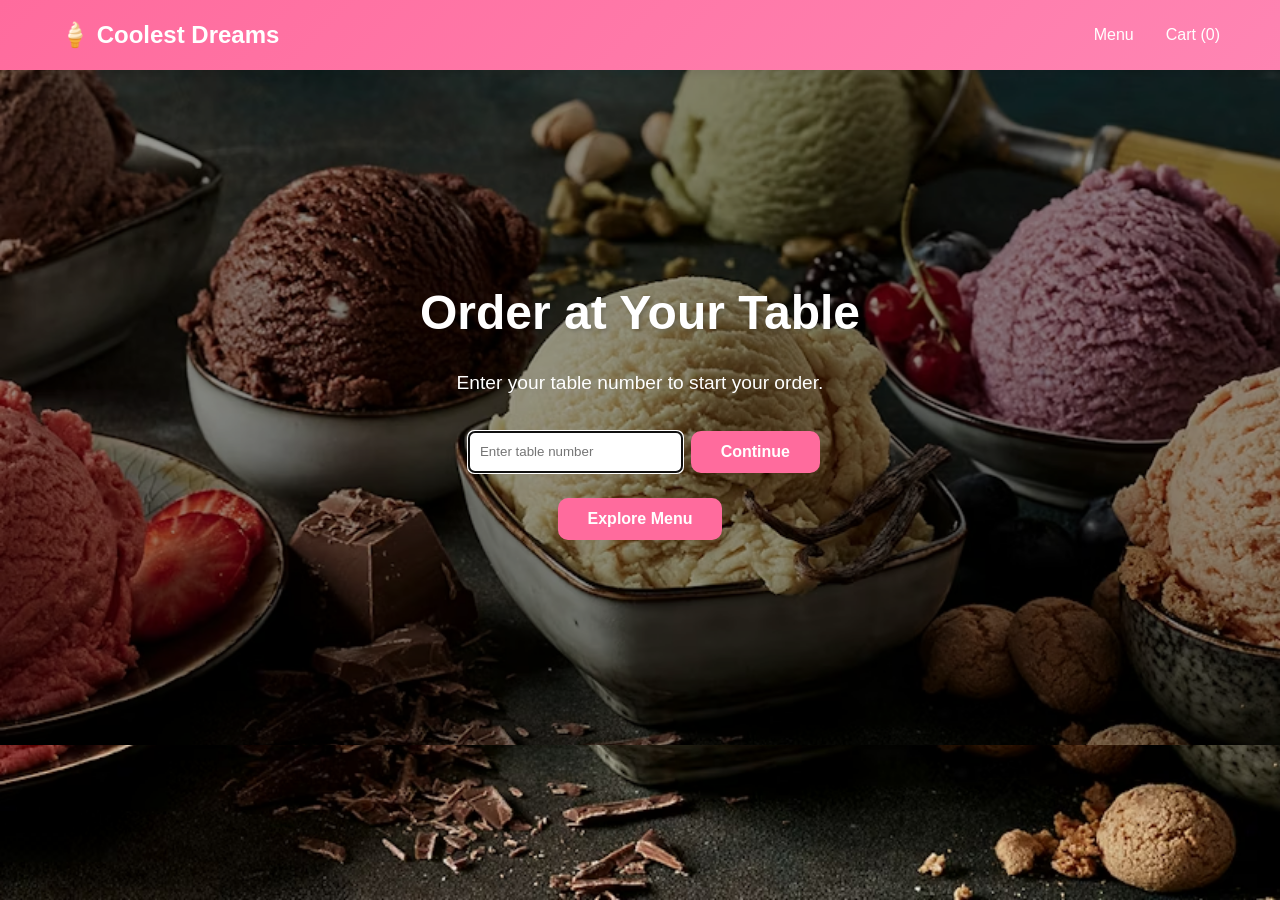
<file: public/table-order.html>
<!DOCTYPE html>
<html lang="en">
<head>
  <meta charset="UTF-8">
  <meta name="viewport" content="width=device-width, initial-scale=1.0">
  <title>Order at Your Table - Creamy Dreams</title>
  <link rel="stylesheet" href="assets/css/styles.css">
  <style>
    body.table-number-required #menu,
    body.table-number-required #cart,
    body.table-number-required #order-form {
      display: none;
    }
    .table-number-form {
      max-width: 360px;
      margin: 16px auto 0;
      display: flex;
      gap: 8px;
    }
    .table-number-form input {
      min-width: 0;
      flex: 1;
      padding: 11px;
      border: 1px solid #ddd;
      border-radius: 6px;
    }
    .table-number-form button {
      white-space: nowrap;
    }
  </style>
</head>
<body class="table-number-required">
  <nav class="navbar">
    <div class="container">
      <div class="logo">🍦 Coolest Dreams</div>
      <ul class="nav-links">
        <li><a href="#menu">Menu</a></li>
        <li><a href="#cart">Cart (<span id="cart-count">0</span>)</a></li>
      </ul>
    </div>
  </nav>

  <section class="hero">
    <div class="hero-content">
      <h1>Order at Your Table</h1>
      <p id="table-order-notice">Enter your table number to start your order.</p>
      <form id="table-number-form" class="table-number-form"><br>
        <input type="text" id="table-number-entry" maxlength="20" pattern="[A-Za-z0-9-]{1,20}" placeholder="Enter table number" aria-label="Table number" autocomplete="off" required>
        <button class="btn btn-primary" type="submit">Continue</button>
      </form><br>
      <button class="btn btn-primary" onclick="document.getElementById('menu').scrollIntoView({behavior: 'smooth'})">
        Explore Menu
      </button>
    </div>
  </section>

  <section id="menu" class="menu">
    <div class="container">
      <h2>Our Delicious Menu</h2>
      <div class="filters">
        <button class="filter-btn active" data-filter="all">All</button>
        <button class="filter-btn" data-filter="vanilla">Vanilla</button>
        <button class="filter-btn" data-filter="chocolate">Chocolate</button>
        <button class="filter-btn" data-filter="fruity">Fruity</button>
        <button class="filter-btn" data-filter="sugarfree">Sugar Free</button>
        <button class="filter-btn" data-filter="customize">Customize Ice Cream</button>
      </div>
      <div class="menu-grid" id="menu-grid"></div>
    </div>
  </section>

  <section id="cart" class="cart-section">
    <div class="container">
      <h2>Your Table Order</h2>
      <div class="cart-content">
        <div class="cart-items" id="cart-items">
          <p class="empty-cart">Your cart is empty</p>
        </div>
        <div class="cart-summary">
          <h3>Order Summary</h3>
          <div class="summary-item">
            <span>Subtotal:</span>
            <span id="subtotal">₹0.00</span>
          </div>
          <div class="summary-item">
            <span>Tax (10%):</span>
            <span id="tax">₹0.00</span>
          </div>
          <div class="summary-item nutrition-total">
            <span>Total Calories:</span>
            <span id="total-calories">0 kcal</span>
          </div>
          <div class="summary-item nutrition-total">
            <span>Total Sugar:</span>
            <span id="total-sugar">0 g</span>
          </div>
          <div class="summary-item total">
            <span>Total:</span>
            <span id="total">₹0.00</span>
          </div>
          <button class="btn btn-primary btn-checkout" id="checkout-btn" disabled>
            Place Table Order
          </button>
        </div>
      </div>
    </div>
  </section>

  <section class="order-section" id="order-form">
    <div class="container">
      <h2>Send Your Order</h2>
      <p id="table-order-message" class="order-location-status" aria-live="polite"></p>
      <form id="table-order-form" class="order-form" action="../server/core/save_offline_order.php" method="post">
        <input type="hidden" name="table_number" id="table-number-input">
        <input type="hidden" name="order_source" value="table_qr">
        <input type="hidden" name="items" id="offline-items" value="[]">
        <input type="hidden" name="total" id="offline-total-input" value="0">
        <button type="submit" class="btn btn-primary">Send Order to Shop</button>
      </form>
    </div>
  </section>

  <script src="../script.js"></script>
  <script src="assets/js/table-order.js"></script>
</body>
</html>
</file>
<file: public/assets/css/styles.css>
* {
  margin: 0;
  padding: 0;
  box-sizing: border-box;
}

:root {
  --primary-color: #FF6B9D;
  --secondary-color: #FFC75F;
  --dark-color: #2C3E50;
  --light-color: #ECF0F1;
  --text-color: #333;
  --border-radius: 10px;
  --transition: all 0.3s ease;
}

html {
  scroll-behavior: smooth;
}

body {
  font-family: 'Segoe UI', Tahoma, Geneva, Verdana, sans-serif;
  line-height: 1.6;
  color: var(--text-color);
  background-image: url("../images/ui/ice1.avif");
  background-position: center;
  background-size: cover;
  background-repeat: no-repeat;
  background-attachment: fixed;
  background-color: #fccbe1;
  animation: bodySlider 16s infinite;
}

@keyframes bodySlider {
  0%, 24.99% {
    background-image: url("../images/ui/ice1.avif");
  }
  25%, 49.99% {
    background-image: url("../images/ui/ice2.jpg");
  }
  50%, 74.99% {
    background-image: url("../images/ui/ice3.avif");
  }
  75%, 100% {
    background-image: url("../images/ui/ice4.jpg");
  }
}

.container {
  max-width: 1200px;
  margin: 0 auto;
  padding: 0 20px;
}

/* Navigation */
.navbar {
  background: linear-gradient(135deg, var(--primary-color), #FF85B3);
  color: white;
  padding: 1rem 0;
  position: sticky;
  top: 0;
  z-index: 1000;
  box-shadow: 0 2px 10px rgba(0, 0, 0, 0.1);
}

.navbar .container {
  display: flex;
  justify-content: space-between;
  align-items: center;
}

.logo {
  font-size: 1.5rem;
  font-weight: bold;
}

.nav-links {
  display: flex;
  list-style: none;
  gap: 2rem;
}

.nav-links a {
  color: white;
  text-decoration: none;
  transition: var(--transition);
  font-weight: 500;
}

.nav-links a:hover {
  transform: translateY(-2px);
  opacity: 0.8;
}

/* Hero Section */
.offer-container {
  display: flex;
  justify-content: center;
  align-items: center;
  padding: 40px 20px;
  background: #fff5f8;
}

.offer-card {
  width: 350px;
  background: linear-gradient(135deg, #ff6b9d, #ffb347);
  color: white;
  text-align: center;
  padding: 30px;
  border-radius: 20px;
  box-shadow: 0 10px 25px rgba(0, 0, 0, 0.2);
  animation: rotateCard 25s infinite ease-in-out;
}

.offer-badge {
  background: rgb(245, 175, 175);
  display: inline-block;
  padding: 8px 15px;
  border-radius: 20px;
  font-size: 14px;
  font-weight: bold;
  margin-bottom: 15px;
}

.offer-card h2 {
  font-size: 30px;
  margin-bottom: 15px;
}

.offer-card p {
  font-size: 18px;
  margin-bottom: 20px;
}

.offer-btn {
  background: white;
  color: #ff6b9d;
  border: none;
  padding: 12px 25px;
  border-radius: 30px;
  font-weight: bold;
  cursor: pointer;
}

.offer-btn:hover {
  transform: scale(1.05);
}

@keyframes rotateCard {
  0% {
    transform: rotateY(0deg);
  }
  25% {
    transform: rotateY(10deg);
  }
  50% {
    transform: rotateY(0deg);
  }
  75% {
    transform: rotateY(-10deg);
  }
  100% {
    transform: rotateY(0deg);
  }
}

.hero {
  position: relative;
  z-index: 0;
  height: 75vh;
  overflow: hidden;
  display: flex;
  justify-content: center;
  align-items: center;
  text-align: center;
  color: white;
}

.hero::before {
  content: "";
  position: absolute;
  top: 0;
  left: 0;
  width: 100%;
  height: 100%;
  background-image: url("../images/ui/ice1.avif");
  background-size: cover;
  background-position: center;
  background-repeat: no-repeat;
  animation: slider 16s steps(1, end) infinite, zoom 20s ease-in-out infinite alternate;
  z-index: 0;
}

.hero::after {
  content: "";
  position: absolute;
  top: 0;
  left: 0;
  width: 100%;
  height: 100%;
  background: rgba(0, 0, 0, 0.4);
  z-index: 1;
}

.hero-content {
  position: relative;
  z-index: 2;
  padding: 0 20px;
}

.hero-content h1 {
  font-size: 3rem;
  margin-bottom: 1rem;
  text-shadow: 2px 2px 4px rgba(0, 0, 0, 0.2);
}

.hero-content p {
  font-size: 1.5rem;
  margin-bottom: 2rem;
}

@keyframes slider {
  0% {
    background-image: url("../images/ui/ice1.avif");
  }
  25% {
    background-image: url("../images/ui/ice2.jpg");
  }
  50% {
    background-image: url("../images/ui/ice3.avif");
  }
  75% {
    background-image: url("../images/ui/ice4.jpg");
  }
  100% {
    background-image: url("../images/ui/ice1.avif");
  }
}

@keyframes zoom {
  from {
    transform: scale(1.1);
  }
  to {
    transform: scale(1);
  }
}

/* Buttons */
.btn {
  padding: 12px 30px;
  border: none;
  border-radius: var(--border-radius);
  cursor: pointer;
  font-size: 1rem;
  font-weight: bold;
  transition: var(--transition);
  text-decoration: none;
  display: inline-block;
}

.btn-primary {
  background-color: var(--primary-color);
  color: white;
}

.btn-primary:hover {
  background-color: #FF5580;
  transform: translateY(-2px);
  box-shadow: 0 5px 15px rgba(255, 107, 157, 0.4);
}

.order-form label {
  display: block;
  margin: 8px 0 4px;
  font-weight: 600;
}

.order-form label span {
  color: #d63031;
}

.table-order-notice {
  margin-bottom: 18px;
  padding: 14px 16px;
  background: #fff3cd;
  border-left: 4px solid #ffb300;
  color: #6b4d00;
  font-weight: 600;
}

.order-form textarea[name="address"] {
  width: 100%;
  min-height: 90px;
  resize: vertical;
}

.online-order-btn {
  position: fixed;
  right: 20px;
  top: 100px;
  z-index: 1100;
  display: inline-flex;
  align-items: center;
  justify-content: center;
  padding: 10px 20px;
  background: #FFC75F;
  color: #2C3E50;
  border-radius: 30px;
  text-decoration: none;
  font-weight: bold;
  transition: 0.3s;
}

.online-order-btn:hover {
  background: #ffb300;
  transform: translateY(-2px);
}

.whatsapp-btn {
  display: inline-block;
  margin-top: 15px;
  padding: 12px 22px;
  background: #25D366;
  color: white;
  border-radius: var(--border-radius);
  text-decoration: none;
  font-weight: bold;
  transition: var(--transition);
}

.whatsapp-btn:hover {
  background: #1ebe5a;
}

.btn-primary:disabled {
  background-color: #ccc;
  cursor: not-allowed;
  transform: none;
}

.btn-secondary {
  background-color: var(--secondary-color);
  color: var(--dark-color);
}

.btn-secondary:hover {
  background-color: #FFB84D;
}

.btn-small {
  padding: 8px 16px;
  font-size: 0.9rem;
}

.btn-remove {
  background-color: #e74c3c;
  color: white;
  padding: 6px 12px;
  font-size: 0.85rem;
}

.btn-remove:hover {
  background-color: #c0392b;
}

/* Menu Section */
.menu {
  padding: 60px 25px;
  background-color: #ecc4c4;
}

.menu h2 {
  text-align: center;
  font-size: 2.5rem;
  margin-bottom: 2rem;
  color: var(--primary-color);
}

.filters {
  display: flex;
  justify-content: center;
  gap: 1rem;
  margin-bottom: 3rem;
  flex-wrap: wrap;
}

.filter-btn {
  padding: 10px 20px;
  border: 2px solid var(--primary-color);
  background-color: white;
  color: var(--primary-color);
  border-radius: var(--border-radius);
  cursor: pointer;
  font-weight: bold;
  transition: var(--transition);
}

.filter-btn.active,
.filter-btn:hover {
  background-color: var(--primary-color);
  color: white;
}

.menu-grid {
  display: grid;
  grid-template-columns: repeat(auto-fill, minmax(280px, 1fr));
  gap: 2rem;
}

.ice-cream-card {
  background: white;
  border-radius: var(--border-radius);
  overflow: hidden;
  box-shadow: 0 4px 15px rgba(0, 0, 0, 0.1);
  transition: var(--transition);
  display: flex;
  flex-direction: column;
}

.ice-cream-card:hover {
  transform: translateY(-10px);
  box-shadow: 0 8px 25px rgba(0, 0, 0, 0.15);
}

.ice-cream-image {
  width: 100%;
  height: 200px;
  background: linear-gradient(135deg, var(--primary-color), var(--secondary-color));

  display: flex;
  align-items: center;
  justify-content: center;
  overflow: hidden;
}

.ice-cream-image img {
  width: 100%;
  height: 100%;
  object-fit: cover;
  display: block;
}

.ice-cream-content {
  padding: 0.5rem;
  flex-grow: 1;
  display: flex;
  flex-direction: column;
}

.ice-cream-content h3 {
  color: var(--dark-color);
  margin-bottom: 0.5rem;
}

.ice-cream-content p {
  color: #666;
  font-size: 0.9rem;
  margin-bottom: 1rem;
  flex-grow: 1;
}

.ice-cream-footer {
  display: flex;
  justify-content: space-between;
  align-items: center;
}

.price {
  font-size: 1.5rem;
  font-weight: bold;
  color: var(--primary-color);
}

.qty-selector {
  display: flex;
  gap: 0.5rem;
  align-items: center;
}

.qty-btn {
  width: 30px;
  height: 30px;
  border: none;
  background-color: var(--light-color);
  border-radius: 4px;
  cursor: pointer;
  font-weight: bold;
  transition: var(--transition);
}

.qty-btn:hover {
  background-color: var(--primary-color);
  color: white;
}

.qty-input {
  width: 40px;
  text-align: center;
  border: 1px solid #ddd;
  padding: 5px;
  border-radius: 4px;
}

.customization-label {
  margin-top: 1rem;
  color: var(--dark-color);
  font-size: 0.9rem;
  font-weight: bold;
}

.customization-select {
  width: 100%;
  margin-top: 0.4rem;
  padding: 9px;
  border: 1px solid #ddd;
  border-radius: 4px;
  background: white;
  color: var(--dark-color);
}

.add-to-cart-btn {
  width: 100%;
  padding: 10px;
  margin-top: 1rem;
}

/* Cart Section */
.cart-section {
  padding: 60px 20px;
  background-color: #f8f9fa;
}

.cart-section h2 {
  text-align: center;
  font-size: 2.5rem;
  margin-bottom: 2rem;
  color: var(--primary-color);
}

.cart-content {
  display: grid;
  grid-template-columns: 2fr 1fr;
  gap: 2rem;
  max-width: 1000px;
  margin: 0 auto;
}

.cart-items {
  background: white;
  padding: 2rem;
  border-radius: var(--border-radius);
  box-shadow: 0 4px 15px rgba(0, 0, 0, 0.1);
  min-height: 300px;
}

.empty-cart {
  text-align: center;
  color: #999;
  padding: 2rem;
}

.cart-item {
  display: flex;
  justify-content: space-between;
  align-items: center;
  padding: 1rem;
  border-bottom: 1px solid #eee;
  gap: 1rem;
}

.cart-item:last-child {
  border-bottom: none;
}

.item-info {
  flex-grow: 1;
}

.item-name {
  font-weight: bold;
  margin-bottom: 0.5rem;
}

.item-price {
  color: var(--primary-color);
  font-weight: bold;
}

.item-qty {
  display: flex;
  gap: 0.5rem;
  align-items: center;
}

.item-qty input {
  width: 50px;
  padding: 5px;
  border: 1px solid #ddd;
  border-radius: 4px;
  text-align: center;
}

.item-total {
  font-weight: bold;
  min-width: 80px;
  text-align: right;
}

.cart-summary {
  background: white;
  padding: 2rem;
  border-radius: var(--border-radius);
  box-shadow: 0 4px 15px rgba(0, 0, 0, 0.1);
  height: fit-content;
  position: sticky;
  top: 100px;
}

.cart-summary h3 {
  margin-bottom: 1.5rem;
  color: var(--dark-color);
}

.nutrition-total {
  color: #5f6368;
  font-size: 0.95rem;
}

  .order-section {
    padding: 60px 20px;
    background-color: #fff6fb;
  }

  .order-form {
    max-width: 600px;
    margin: 0 auto;
    background-color: #ffd7eb;
    padding: 2rem;
    border-radius: var(--border-radius);
    box-shadow: 0 10px 25px rgba(0, 0, 0, 0.08);
  }

  .order-form input,
  .order-form select,
  .order-form button {
    width: 100%;
  }

  .order-form input,
  .order-form select {
    border: 1px solid #ddd;
    border-radius: 8px;
    padding: 12px 14px;
    margin-bottom: 1rem;
    font-size: 1rem;
  }

  .order-form select {
    appearance: none;
    background-color: white;
  }

  .order-form button {
    margin-top: 1rem;
  }

  .order-form .whatsapp-btn {
    display: inline-flex;
    justify-content: center;
    width: 100%;
  }

.reviews{
    padding:60px 20px;
    background:#f8f9fa;
    text-align:center;
}

.reviews h2{
    color:#FF6B9D;
    margin-bottom:30px;
}

.review-stats {
    max-width: 600px;
    margin: 0 auto 30px;
    background: white;
    padding: 20px 24px;
    border-radius: 14px;
    box-shadow: 0 6px 18px rgba(0,0,0,0.08);
}

.review-stats h3 {
    margin-bottom: 10px;
    font-size: 1.4rem;
}

.review-stats p {
    margin: 0;
    color: #555;
}

.reviews-grid{
    display:grid;
    grid-template-columns:repeat(auto-fit,minmax(250px,1fr));
    gap:20px;
}

#user-reviews {
  display: contents;
}

.review-card{
    background:white;
    padding:20px;
    border-radius:12px;
    box-shadow:0 4px 10px rgba(0,0,0,0.1);
    transition:0.3s;
}

.review-card:hover{
    transform:translateY(-5px);
}

.review-card img{
    width:80px;
    height:80px;
    border-radius:50%;
    object-fit:cover;
    margin-bottom:10px;
}

.stars{
    color:gold;
    font-size:20px;
    margin:10px 0;
}

.review-form {
    margin-top: 40px;
    max-width: 700px;
    margin-left: auto;
    margin-right: auto;
    text-align: left;
}

.review-form h3 {
    color: var(--primary-color);
    margin-bottom: 20px;
    text-align: center;
}

.review-form input,
.review-form textarea {
    width: 100%;
    padding: 14px 16px;
    border: 1px solid #ddd;
    border-radius: 10px;
    margin-bottom: 16px;
    font-size: 1rem;
}

.review-form textarea {
    min-height: 120px;
    resize: vertical;

.photo-label {
  display: block;
  margin: 12px 0 6px;
  font-weight: bold;
}

.review-photo-preview {
  display: block;
  width: 100px;
  height: 100px;
  margin: 12px 0;
  object-fit: cover;
  border-radius: 8px;
}
}

.review-form button {
    display: inline-block;
    padding: 14px 30px;
    background: var(--primary-color);
    color: white;
    border: none;
    border-radius: var(--border-radius);
    font-weight: bold;
    cursor: pointer;
    transition: var(--transition);
}

.review-form button:hover {
    background: #ff5580;
}

.location-section {
    padding: 60px 20px;
    background: #fff;
    text-align: center;
}

.location-section h2 {
    color: #FF6B9D;
    margin-bottom: 20px;
}

#shop-location-status {
  margin-bottom: 16px;
  color: #555;
  font-weight: 600;
}

.location-section .map-btn {
    display:inline-block;
    margin-top:20px;
    padding:12px 25px;
    background:#FF6B9D;
    color:white;
    text-decoration:none;
    border-radius:8px;
    font-weight:bold;
}

.location-section .map-btn:hover {
    background:#ff4f87;
}

#location-map {
    width: 100%;
    height: 400px;
  margin-bottom: 20px;
    border: 0;
    border-radius: 10px;
}

  .location-live-map {
    width: 100%;
    height: 400px;
  }

  .shop-google-map {
    display: block;
    width: 100%;
    height: 450px;
    margin-top: 20px;
    border: 0;
    border-radius: 10px;
  }

.btn-checkout {
  width: 100%;
  font-size: 1.1rem;
  padding: 15px;
}

.tracking-section {
  padding: 50px 20px;
  background: #fff5f8;
}

.tracking-section h2 {
  text-align: center;
  color: var(--primary-color);
  margin-bottom: 25px;
}

.tracking-form {
  display: flex;
  gap: 12px;
  align-items: end;
  max-width: 650px;
  margin: 0 auto;
}

.tracking-form label {
  font-weight: 600;
}

.tracking-form input {
  flex: 1;
  min-width: 0;
}

.tracking-result {
  max-width: 650px;
  margin: 24px auto 0;
  padding: 18px;
  background: white;
  border-left: 4px solid var(--primary-color);
}

.tracking-result h3 {
  margin-bottom: 8px;
}

.live-location-message {
  margin-top: 14px;
  font-weight: 600;
}

.order-map {
  height: 300px;
  margin-top: 14px;
  background: #f1f3f5;
}

.order-map iframe {
  display: block;
  width: 100%;
  height: 100%;
  border: 0;
}

.order-location-status {
  margin-top: 8px;
  color: #555;
  font-weight: 600;
}

@media (max-width: 600px) {
  .tracking-form {
    display: grid;
    align-items: stretch;
  }
}

/* Contact Section */
.contact {
  padding: 60px 20px;
  background-color: rgb(139, 215, 225);
}

.contact h2 {
  text-align: center;
  font-size: 2.5rem;
  margin-bottom: 3rem;
  color: var(--primary-color);
}

.contact-info {
  display: grid;
  grid-template-columns: repeat(auto-fit, minmax(250px, 1fr));
  gap: 2rem;
  max-width: 1000px;
  margin: 0 auto;
}

.info-item {
  background: linear-gradient(135deg, var(--light-color), white);
  padding: 2rem;
  border-radius: var(--border-radius);
  text-align: center;
  box-shadow: 0 4px 15px rgba(47, 42, 42, 0.1);
}

.info-item h3 {
  color: var(--primary-color);
  margin-bottom: 1rem;
}

.delivery-partners {
  padding: 40px;
  text-align: center;
  background: #fff;
}

.partners {
  display: flex;
  justify-content: center;
  gap: 20px;
  flex-wrap: wrap;
}

.partner-card {
  padding: 20px;
  background: #f8f9fa;
  border-radius: 10px;
  min-width: 200px;
}

.hero-content p {
  font-size: 1.2rem;
}

.menu-grid {
  grid-template-columns: repeat(auto-fill, minmax(200px, 1fr));
  gap: 1rem;
}

.cart-content {
    grid-template-columns: 1fr;
  }

  .cart-summary {
    position: static;
  }

  .contact-info {
    grid-template-columns: 1fr;
  }

@media (max-width: 480px) {
  .nav-links {
    flex-direction: column;
    gap: 0.5rem;
  }

  .logo {
    font-size: 1.2rem;
  }

  .hero-content h1 {
    font-size: 1.5rem;
  }

  .menu h2,
  .contact h2 {
    font-size: 1.8rem;
  }

  .filters {
    flex-direction: column;
  }

  .filter-btn {
    width: 100%;
  }
}

@media (max-width: 768px) {
  .navbar .container {
    flex-direction: column;
    gap: 15px;
  }

  .nav-links {
    flex-wrap: wrap;
    justify-content: center;
  }

  .hero-content h1 {
    font-size: 2rem;
  }

  .hero-content p {
    font-size: 1rem;
  }

  .cart-item {
    flex-direction: column;
    text-align: center;
  }

  .ice-cream-footer {
    flex-direction: column;
    gap: 10px;
  }

  .online-order-btn {
    width: 100%;
    text-align: center;
  }
}
</file>
